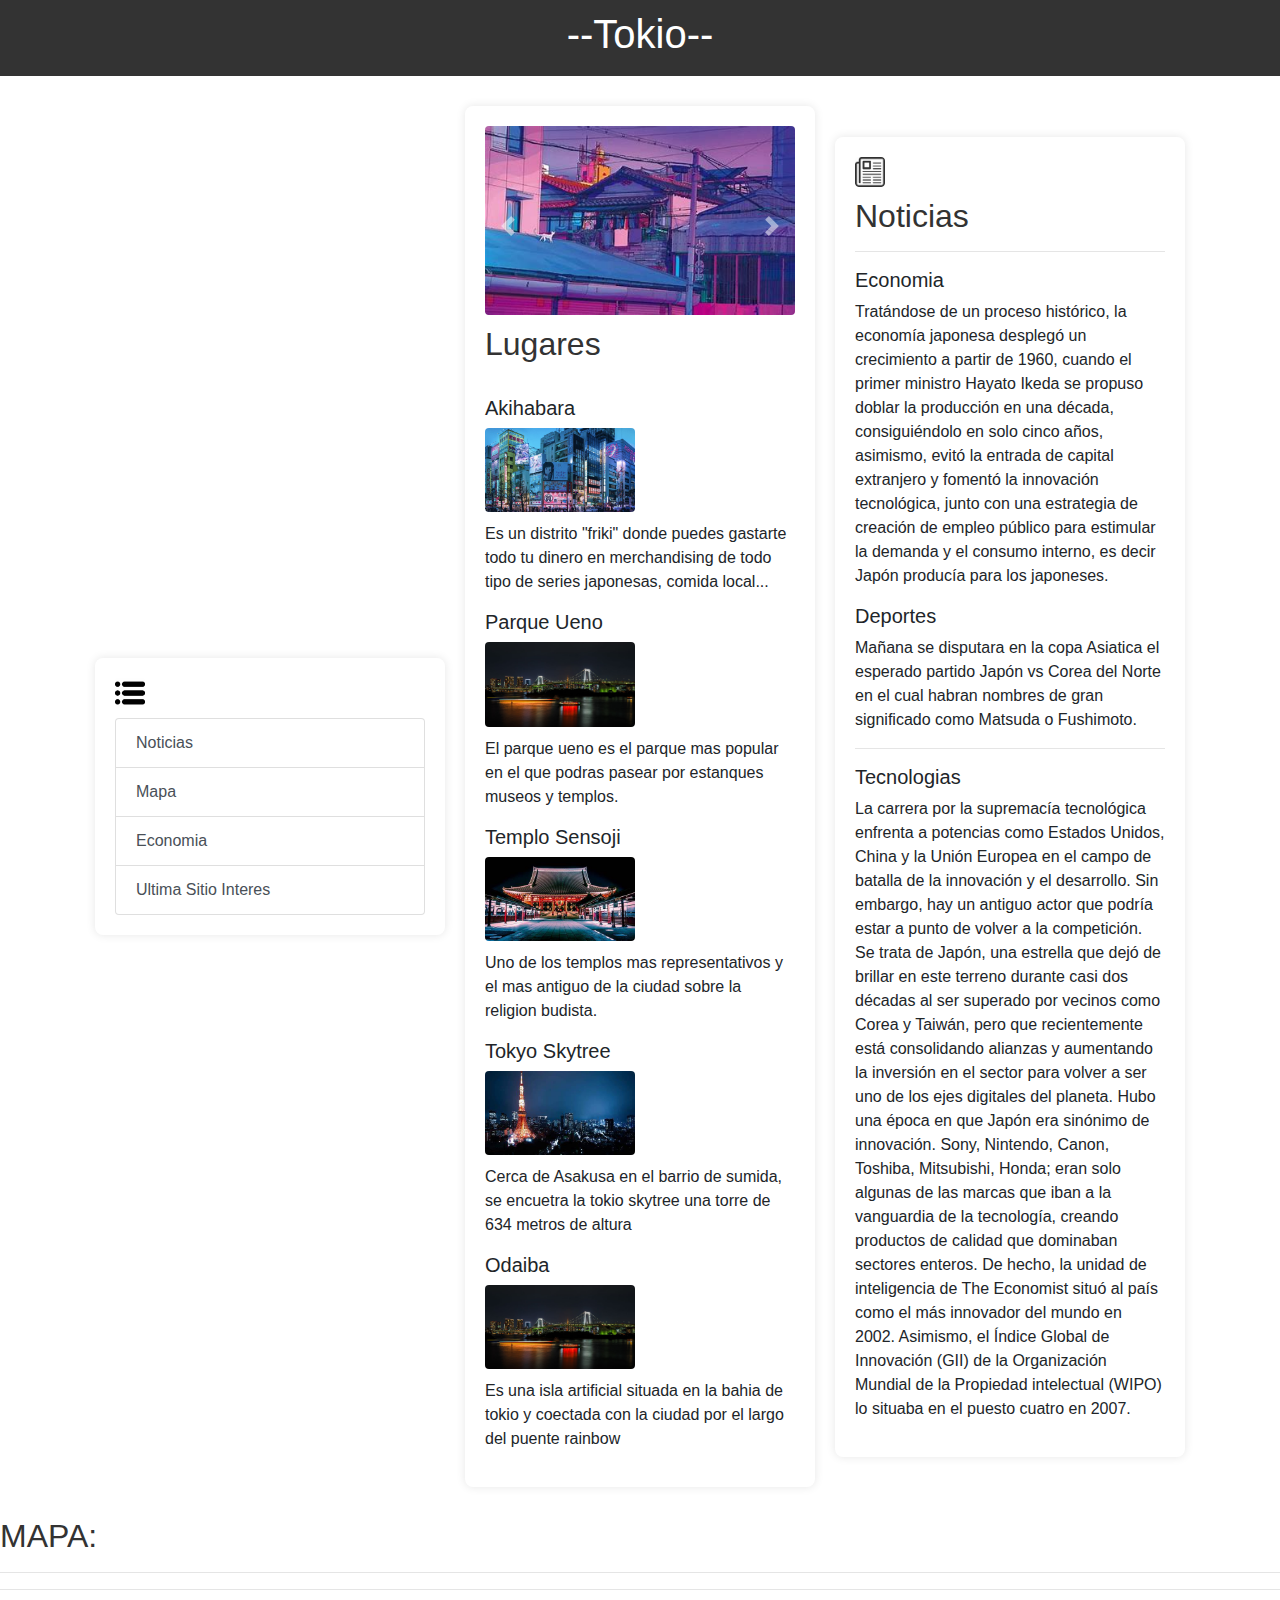
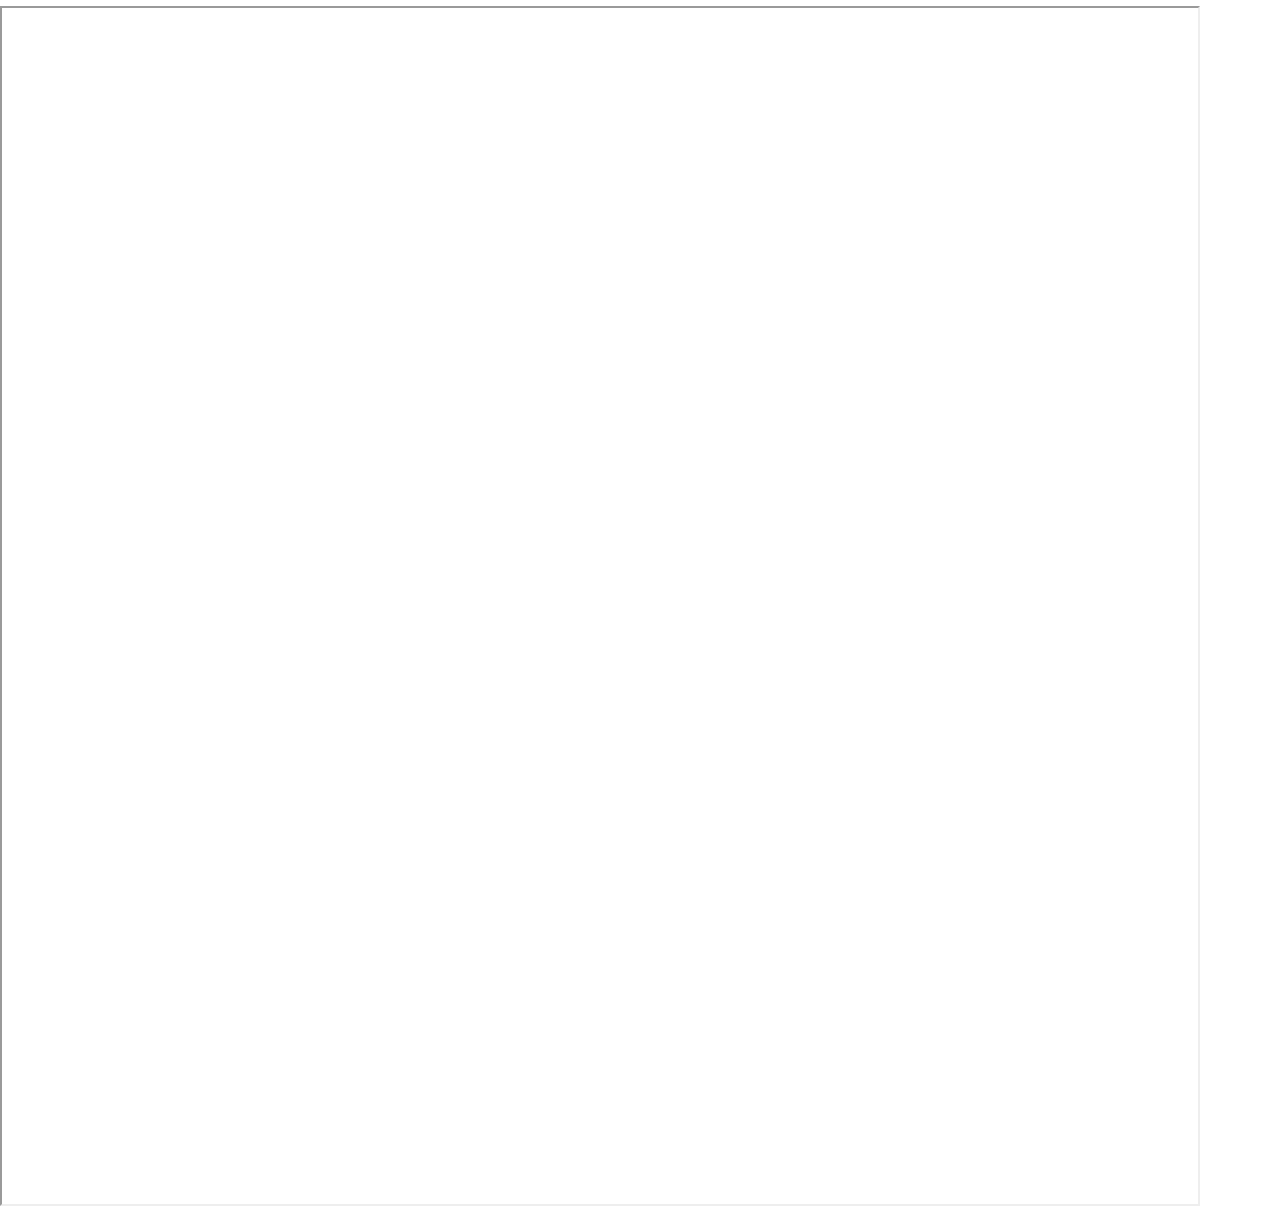
<file: index.html>
<!DOCTYPE html>
<html lang="es">
<head>
  <link rel="stylesheet" href="style.css">
  <meta charset="UTF-8">
  <meta name="viewport" content="width=device-width, initial-scale=1.0">
  <title>Tokio - Ciudad Moderna</title>

  <link href="https://stackpath.bootstrapcdn.com/bootstrap/4.3.1/css/bootstrap.min.css" rel="stylesheet">

  
</head>
<body>

  <header>
    <h1>--Tokio--</h1>
  </header>

  <div class="container">
    <div class="column">
      <img id="menuicon" src="/menuicon.jpg" alt="Lugar de interés 1">
      <div id="list-example" class="list-group">
        <a class="list-group-item list-group-item-action" <a href="#Noticia">Noticias</a></a>
        <a class="list-group-item list-group-item-action" <a href="#mapa">Mapa</a></a>
        <a class="list-group-item list-group-item-action" <a href="#Economia">Economia</a></a>
        <a class="list-group-item list-group-item-action" <a href="#odai">Ultima Sitio Interes</a></a>
      </div>
      <div data-bs-spy="scroll" data-bs-target="#list-example" data-bs-offset="0" class="scrollspy-example" tabindex="0">
      </div>
    </div>

    <div class="column">
      
      <div id="carouselExample" class="carousel slide" data-ride="carousel">
        <div class="carousel-inner">
          <div class="carousel-item active">
            <img src="./OIP.jpg" class="d-block w-100" alt="Imagen 1">
          </div>
          <div class="carousel-item">
            <img src="./PAISAJE.jpg" class="d-block w-100" alt="Imagen 2">
          </div>
          <div class="carousel-item">
            <img src="/TORRE.jpg" class="d-block w-100" alt="Imagen 3">
          </div>
        </div>
        <a class="carousel-control-prev" href="#carouselExample" role="button" data-slide="prev">
          <span class="carousel-control-prev-icon" aria-hidden="true"></span>
          <span class="sr-only">Anterior</span>
        </a>
        <a class="carousel-control-next" href="#carouselExample" role="button" data-slide="next">
          <span class="carousel-control-next-icon" aria-hidden="true"></span>
          <span class="sr-only">Siguiente</span>
        </a>
      </div>
      <div>
        <h2>Lugares</h2>
        <br>
        <h5>Akihabara</h5>
        <img src="/akihabara.jpg" alt="">
        <p>Es un distrito "friki" donde puedes gastarte todo tu dinero en merchandising de todo tipo de series japonesas, comida local...</p>
        <div>
          <h5>Parque Ueno</h5>
          <img src="odaiba.jpg" alt="">
          <p>El parque ueno es el parque mas popular en el que podras pasear por estanques museos y templos.</p>
        </div>
        <div>
          <h5>Templo Sensoji</h5>
          <img src="/templo.jpg" alt="">
          <p>Uno de los templos mas representativos y el mas antiguo de la ciudad sobre la religion budista.</p>
        </div>
        <div>
          <h5>Tokyo Skytree</h5>
          <img src="/torret.jpg" alt="">
          <p>Cerca de Asakusa en el barrio de sumida, se encuetra la tokio skytree una torre de 634 metros de altura</p>
        </div>
        <div>
          <h5  id="odai" >Odaiba</h5>
          <img src="/odaiba.jpg" alt="">
          <p>Es una isla artificial situada en la bahia de tokio y coectada con la ciudad por el largo del puente rainbow</p>
        </div>
      </div>
    
    </div>

    <div class="column">
      <img id="icono" src="/icono2.jpg" alt="Lugar de interés 3">
      <h2  id="Noticia"  >Noticias</h2>
      <hr>
      <h5  id="Economia" >Economia</h5>
      <p>Tratándose de un proceso histórico, la economía japonesa desplegó un crecimiento a partir de 1960, cuando el primer ministro Hayato Ikeda se propuso doblar la producción en una década, consiguiéndolo en solo cinco años, asimismo, evitó la entrada de capital extranjero y fomentó la innovación tecnológica, junto con una estrategia de creación de empleo público para estimular la demanda y el consumo interno, es decir Japón producía para los japoneses.</p>
      <div>
        <h5>Deportes</h5>
        <p>Mañana se disputara en la copa Asiatica el esperado partido Japón vs Corea del Norte en el cual habran nombres de gran significado como Matsuda o Fushimoto.</p>
        <hr>
        <div>
          <h5>Tecnologias</h5>
          <p>La carrera por la supremacía tecnológica enfrenta a potencias como Estados Unidos, China y la Unión Europea en el campo de batalla de la innovación y el desarrollo. Sin embargo, hay un antiguo actor que podría estar a punto de volver a la competición. Se trata de Japón, una estrella que dejó de brillar en este terreno durante casi dos décadas al ser superado por vecinos como Corea y Taiwán, pero que recientemente está consolidando alianzas y aumentando la inversión en el sector para volver a ser uno de los ejes digitales del planeta.

            Hubo una época en que Japón era sinónimo de innovación. Sony, Nintendo, Canon, Toshiba, Mitsubishi, Honda; eran solo algunas de las marcas que iban a la vanguardia de la tecnología, creando productos de calidad que dominaban sectores enteros. De hecho, la unidad de inteligencia de The Economist situó al país como el más innovador del mundo en 2002. Asimismo, el Índice Global de Innovación (GII) de la Organización Mundial de la Propiedad intelectual (WIPO) lo situaba en el puesto cuatro en 2007.</p>
        </div>
      </div>
    </div>
  </div>
  <h2  id="mapa" >MAPA:</h2>
  <hr>
  <hr>

  <iframe class="mapa" src="https://www.google.com/maps/embed?pb=!1m18!1m12!1m3!1d1663021.9673613338!2d138.45048328074847!3d35.502058185397885!2m3!1f0!2f0!3f0!3m2!1i1024!2i768!4f13.1!3m3!1m2!1s0x605d1b87f02e57e7%3A0x2e01618b22571b89!2zVG9raW8sIEphcMOzbg!5e0!3m2!1ses!2ses!4v1706704272422!5m2!1ses!2ses" width="1200px" height="1200px"  allowfullscreen="" loading="lazy" referrerpolicy="no-referrer-when-downgrade"></iframe>
  
 
  <script src="https://code.jquery.com/jquery-3.3.1.slim.min.js"></script>
  <script src="https://cdnjs.cloudflare.com/ajax/libs/popper.js/1.14.7/umd/popper.min.js"></script>
  <script src="https://stackpath.bootstrapcdn.com/bootstrap/4.3.1/js/bootstrap.min.js"></script>

 

</body>

</html>
</file>
<file: style.css>
body {
  margin: 0;
  font-family: 'Arial', sans-serif;
  background-color: #f5f5f5;
  color: #333;
}

header {
  background-color: #333;
  color: #fff;
  padding: 10px;
  text-align: center;
}

.container {
  display: flex;
  flex-direction: column;
  align-items: center;
  justify-content: space-between;
  margin: 20px;
}

.column {
  flex: 1;
  width: 100%;
  max-width: 400px;
  background-color: #fff;
  box-shadow: 0 0 10px rgba(0, 0, 0, 0.1);
  margin: 10px;
  padding: 20px;
  border-radius: 8px;
  transition: transform 0.3s ease-in-out;
}

.column:hover {
  transform: scale(1.05);
}

img {
  width: 100%;
  border-radius: 4px;
  margin-bottom: 10px;
}

h2 {
  color: #333;
}

p {
  font-size: 16px;
  line-height: 1.5;
}

/* Ajustes para el carrusel */
.carousel {
  max-width: 100%;
}

.carousel-inner img {
  width: 100%;
  max-height: 400px; /* Ajusta la altura del carrusel según tus necesidades */
  object-fit: cover;
}

@media only screen and (min-width: 768px) {
  .container {
    flex-direction: row;
  }

  .column {
    width: 30%;
  }
}

#icono{
    width: 30px;
}

#menuicon{
    width: 30px;
}


footer {
    background-color: #333;
    color: #fff;
    text-align: center;
    padding: 10px;
    position: absolute;
    bottom: 0;
    width: 100%;
  }

  img{
    width: 150px;
  }
</file>
